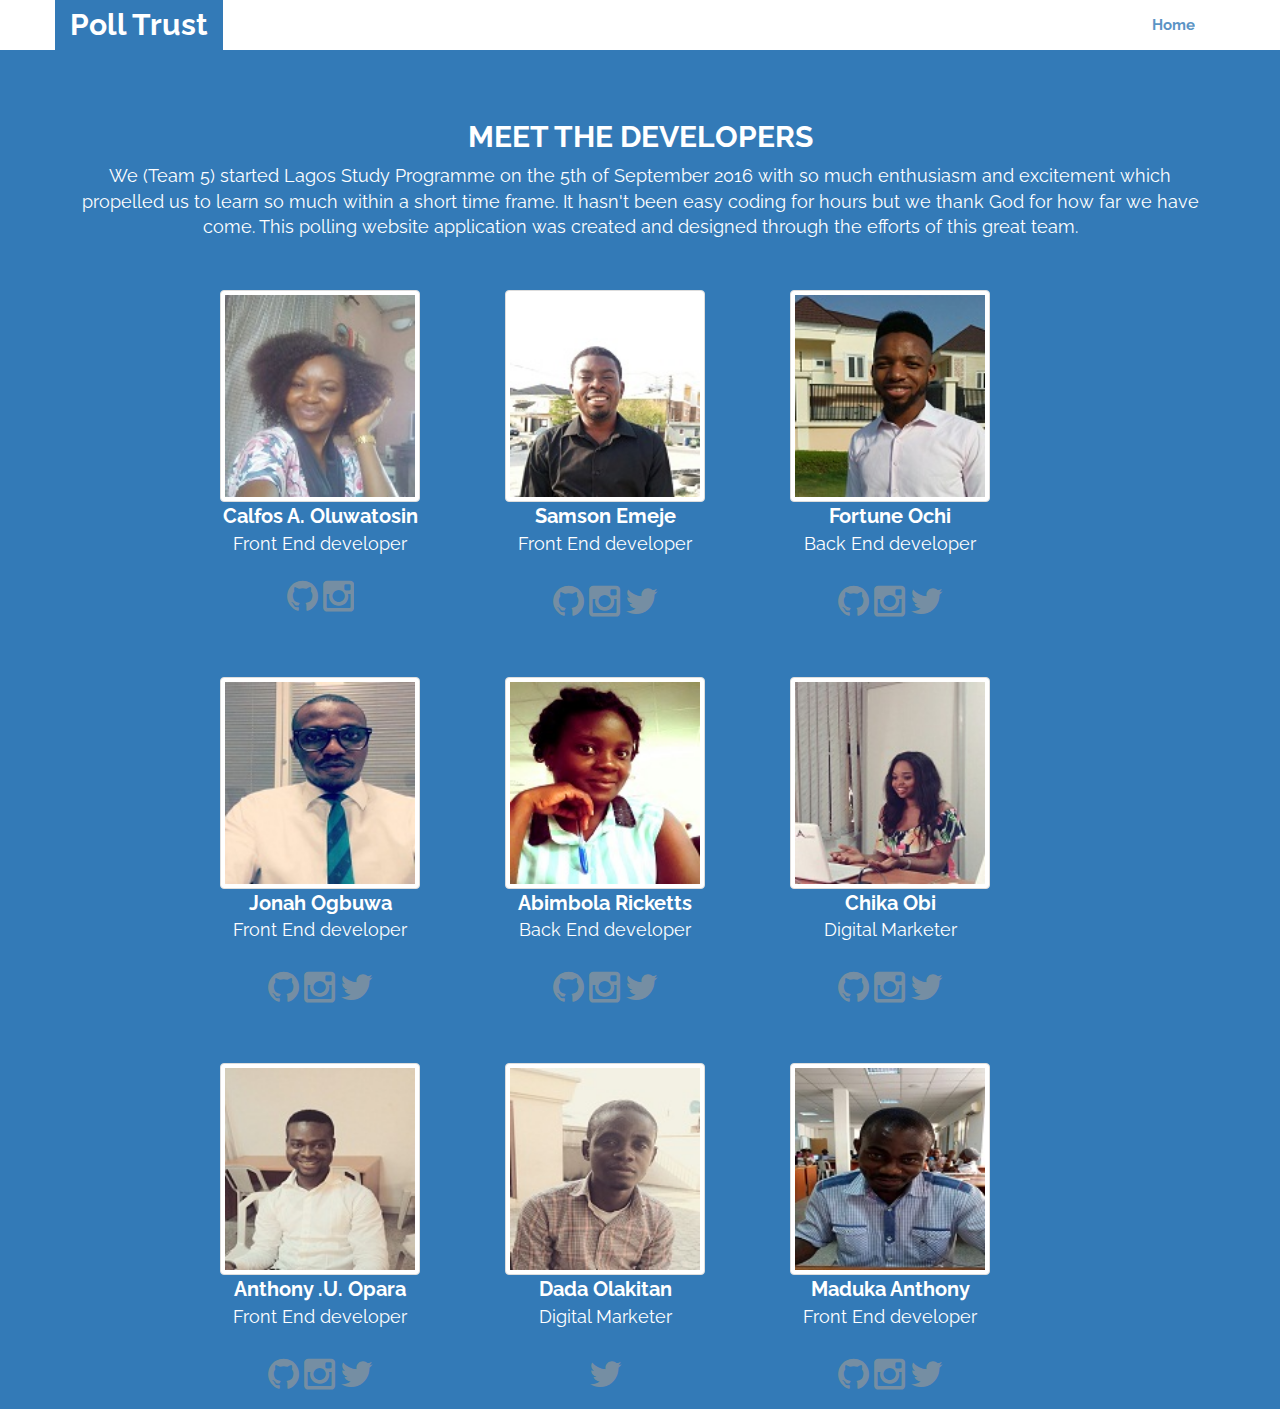
<file: about.html>
<!DOCTYPE html>
<html>
<head>
	<meta charset="utf-8">
    <meta http-equiv="X-UA-Compatible" content="IE=edge">
    <meta name="viewport" content="width=device-width, initial-scale=1">
	<title>About Us</title>
<!--CSS-->
	<link rel="stylesheet" href="https://fonts.googleapis.com/css?family=Raleway:400,700">
	<link rel="stylesheet" href="assets/bootstrap/css/bootstrap.min.css">
    <link rel="stylesheet" href="assets/font-awesome/css/font-awesome.min.css">
    <link rel="stylesheet" type="text/css" href="assets/css/about.css">
    <link rel="stylesheet" href="assets/css/media-queries.css">
</head>
<body>
<!-- Top menu -->
	<nav class="navbar navbar-inverse" role="navigation">
		<div class="container">
			<div class="navbar-header">
				<button type="button" class="navbar-toggle collapsed" data-toggle="collapse" data-target="#top-navbar-1">
					<span class="sr-only">Toggle navigation</span>
					<span class="icon-bar"></span>
					<span class="icon-bar"></span>
					<span class="icon-bar"></span>
				</button>
				<a class="navbar-brand" href="index.html">Poll Trust</a>
			</div>
			<!-- Collect the nav links, forms, and other content for toggling -->
			<div class="collapse navbar-collapse" id="top-navbar-1">
                <ul class="nav navbar-nav navbar-right">
                    <li><a class="scroll-link" href="index.html">Home</a></li>
                    </ul>
            </div>
		</div>
	</nav>
        <!--Content-->
	<div class="container-fluid">
		<div class="container story">
			<h2 style="text-align:center"><strong>MEET THE DEVELOPERS</strong></h2>
			<p> We (Team 5) started Lagos Study Programme on the 5th of September 2016 with so much enthusiasm and excitement which propelled us to learn so much within a short time frame. It hasn't been easy coding for hours but we thank God for how far we have come. This polling website application was created and designed through the efforts of this great team.</p>
		</div>
		<div class="row container">
			<!-- <div class="col-md-4 col-xs-4"> -->
			<div>
				<div class="col-md-3 col-md-offset-2">
					<img src="assets/img/tosin.png" class="img-thumbnail img-responsive">
					<div class="text">
						<span>Calfos A. Oluwatosin</span>
						<p>Front End developer</p>
						<button class="btn btn-link btn-lg disabled">
							<a href="https://github.com/calfos/"><i class="fa fa-github fa-2x" aria-hidden="true"></i></a>
		        			<a href="https://www.instagram.com/c.o_beading/"><i class="fa fa-instagram fa-2x" aria-hidden="true"></i></a></p>
						</button>
					</div>
				</div>
			</div>
			<!-- <div class="col-md-4 col-xs-4"> -->
			<div>
				<div class="col-md-3">
					<img src="assets/img/samson.png" class=" img-thumbnail img-responsive">
					<div class="text">
						<span>Samson Emeje</span>
						<p>Front End developer</p>
						<button class="btn btn-link btn-lg disabled">
							<a href="https://github.com/samsonemeje"><i class="fa fa-github fa-2x" aria-hidden="true"></i></a>
	        				<a href="https://www.instagram.com/mabeni808/"><i class="fa fa-instagram fa-2x" aria-hidden="true"></i></a>
	        				<a href="https://twitter.com/Mabeni808"><i class="fa fa-twitter fa-2x" aria-hidden="true"></i></a>	
						</button>
					</div>
				</div>
				<div class="col-md-3">
					<img src="assets/img/fortune.png" class="img-thumbnail img-responsive">
					<div class="text">
						<span>Fortune Ochi</span>
						<p>Back End developer</p>
						 <button class="btn btn-link btn-lg disabled">
					        <a href="https://github.com/ofuochi/"><i class="fa fa-github fa-2x" aria-hidden="true"></i></a>
					        <a href="https://www.instagram.com/ofuochi/"><i class="fa fa-instagram fa-2x" aria-hidden="true"></i></a>
					        <a href="https://twitter.com/ofuochi"><i class="fa fa-twitter fa-2x" aria-hidden="true"></i></a>
	    				</button>
					</div>
				</div>
			</div>
			<div>
				<div class="col-md-3 col-md-offset-2">
					<img src="assets/img/jonah.png" class="img-thumbnail img-responsive">
					<div class="text">
						<span>Jonah Ogbuwa</span>
						<p>Front End developer</p>
						<button class="btn btn-link btn-lg disabled">
					        <a href="https://github.com/"><i class="fa fa-github fa-2x" aria-hidden="true"></i></a>
					        <a href="https://www.instagram.com/jojo_ogbuwa/"><i class="fa fa-instagram fa-2x" aria-hidden="true"></i></a>
					        <a href="https://twitter.com/jogbuwa/"><i class="fa fa-twitter fa-2x" aria-hidden="true"></i></a>
	    				</button>
					</div>
				</div>
				<div class="col-md-3">
					<img src="assets/img/bimbo.png" class="img-thumbnail img-responsive">
					<div  class="text">
						<span>Abimbola Ricketts</span>
						<p>Back End developer</p>
						<button class="btn btn-link btn-lg disabled">
					       <a href="https://github.com/ojuolope"><i class="fa fa-github fa-2x" aria-hidden="true"></i></a>
					       <a href="https://www.instagram.com/cheap_and_cheap/"><i class="fa fa-instagram fa-2x" aria-hidden="true"></i></a>
					       <a href="https://twitter.com/bimboakins"><i class="fa fa-twitter fa-2x" aria-hidden="true"></i></a>
	    				</button>
					</div>
				</div>
				<div class="col-md-3">
					<img src="assets/img/chika.png" class="img-thumbnail img-responsive">
					<div class="text">
						<span>Chika Obi </span>
						<p>Digital Marketer</p>
						 <button class="btn btn-link btn-lg disabled">
					        <a href="https://github.com/chikafaith"><i class="fa fa-github fa-2x" aria-hidden="true"></i></a>
					        <a href="https://www.instagram.com/chikajewel1/"><i class="fa fa-instagram fa-2x" aria-hidden="true"></i></a>
					        <a href="https://twitter.com/chikajewel1"><i class="fa fa-twitter fa-2x" aria-hidden="true"></i></a>
	    				</button>
					</div>
				</div>
			</div>
			<div>
				<div class="col-md-3 col-md-offset-2">
					<img src="assets/img/uju.png" class="img-thumbnail img-responsive">
					<div class="text">
						<span>Anthony .U. Opara </span>
						<p>Front End developer</p>
						<button class="btn btn-link btn-lg disabled">
					        <a href="https://github.com/anthonyuju"><i class="fa fa-github fa-2x" aria-hidden="true"></i></a>
					        <a href="https://www.instagram.com/anthonymaters/"><i class="fa fa-instagram fa-2x" aria-hidden="true"></i></a>
					        <a href="https://twitter.com/TonioMatters"><i class="fa fa-twitter fa-2x" aria-hidden="true"></i></a>
	    				</button>
					</div>
				</div>
				<div class="col-md-3">
					<img src="assets/img/dada.png" class="img-thumbnail img-responsive">
					<div class="text">
						<span>Dada Olakitan </span>
						<p>Digital Marketer</p>
						<button class="btn btn-link btn-lg disabled">
	       					<a href="https://twitter.com/Daqo4lyf"><i class="fa fa-twitter fa-2x" aria-hidden="true"></i></a>
	    				</button>
					</div>
				</div>
				<div class="col-md-3">
					<img src="assets/img/anthony.jpg" class="img-thumbnail img-responsive">
					<div class="text">
						<span>Maduka Anthony</span>
						<p>Front End developer</p>
						<button class="btn btn-link btn-lg disabled">
					        <a href="https://github.com/madukaeloka"><i class="fa fa-github fa-2x" aria-hidden="true"></i></a>
					        <a href="https://www.instagram.com/madukaeloka/"><i class="fa fa-instagram fa-2x" aria-hidden="true"></i></a>
					        <a href="https://twitter.com/elokamaduka"><i class="fa fa-twitter fa-2x" aria-hidden="true"></i></a>
	    				</button>
					</div>
				<div>
			</div>
		</div>
	</div>
</body>
</html>
</file>
<file: assets/css/about.css>
body{
	background-color: #337ab7;
	font-family: 'Raleway';
}
a, a:hover, a:focus { color: #999; text-decoration: none; -o-transition: all .3s; -moz-transition: all .3s; -webkit-transition: all .3s; -ms-transition: all .3s; transition: all .3s; }
/***** Top menu *****/
.navbar {
    margin-bottom: 0; background: #fff; border: 0; -moz-border-radius: 0; -webkit-border-radius: 0; border-radius: 0; -o-transition: all .6s; -moz-transition: all .6s; -webkit-transition: all .6s; -ms-transition: all .6s; transition: all .6s; }
ul.navbar-nav { font-size: 15px; color: #337ab7; font-weight: bold; }
.navbar-inverse ul.navbar-nav li a { color:  #337ab7; opacity: 0.8; border: 0; }
.navbar-inverse ul.navbar-nav li a:hover { color:  #fff; background-color: #337ab7; opacity: 1; border: 0; }
.navbar-inverse ul.navbar-nav li a:focus { color:  #fff; background-color: #337ab7; outline: 0; opacity: 1; border: 0; }
.navbar-brand {
    /*color: #337ab7;*/
    font-weight: bold;
    font-size: 30px;
    background-color: #337ab7;
    color: #fff !important;
    /*border-bottom: solid #fff;*/
}
.navbar-brand:hover { color: #999 !important; background-color: #337ab7 !important; opacity: 1; border: 0; }
ul nav { border-style: none; }
h2 { margin-top: 70px;
}
.story{ text-align: center; color: #fff; }
.text{ width:200px; text-align: center; }
img { height: 200px; width: 200px; margin-top: 40px;}
/*h2 { font-family: Raleway; }*/
p{ font-size: 18px; 
}
span {
	font-weight: bold;
	font-size: 20px;
	color: #fff;
	/*font-family: Raleway;*/
	text-align: center;
}
button { width: 80%; height: 70px; background-color: red; }
.text p{ color: #fff; }
</file>
<file: assets/css/media-queries.css>
@media (min-width: 992px) and (max-width: 1199px) {  }

@media (min-width: 768px) and (max-width: 991px) {

	.section-description p { padding: 0; }
			
	.footer-contact-info i { padding-right: 5px; }
	.footer-social a { margin-right: 15px; }
	.footer-social i { font-size: 22px; }
	.footer-menu li { margin-left: 15px; }

}

@media (max-width: 767px) {
	
	.navbar.navbar-no-bg { background: #444; }
	.navbar-brand { margin-left: 15px; }
	.navbar-collapse { border: 0; }
	.navbar-inverse .navbar-toggle { border-color: transparent; }
	.navbar-inverse ul.navbar-nav li a:hover, .navbar-inverse ul.navbar-nav li a:focus { padding-bottom: 10px; border: 0; }
	
	.section-description p { padding: 0; }
	
	.top-content { padding: 60px 0 80px 0; }
    
    .how-it-works-box { text-align: center; }
    .how-it-works-box-right { padding-top: 60px; }
    
    footer { text-align: center; }
    .footer-contact-info, .footer-social { padding-top: 30px; }
    .footer-contact-info i { padding-right: 5px; }
    .footer-social a { margin: 0 10px; }
    .footer-copyright { margin-top: 40px; }
    .footer-menu { margin-top: 0; padding-top: 20px; border: 0; text-align: center; }
    .footer-menu li { margin: 0 10px; }

}

@media (max-width: 415px) {
	
	h1, h2 { font-size: 32px; }
	
	.r-form-1-top-right { font-size: 40px; line-height: 90px; }

}


/* Retina-ize images/icons */

@media
only screen and (-webkit-min-device-pixel-ratio: 2),
only screen and (   min--moz-device-pixel-ratio: 2),
only screen and (     -o-min-device-pixel-ratio: 2/1),
only screen and (        min-device-pixel-ratio: 2),
only screen and (                min-resolution: 192dpi),
only screen and (                min-resolution: 2dppx) {
	
	/* logo */
    .navbar-brand {
    	background-image: url(../img/logo@2x.png) !important; background-repeat: no-repeat !important; background-size: 77px 36px !important;
    }
	
}
</file>
